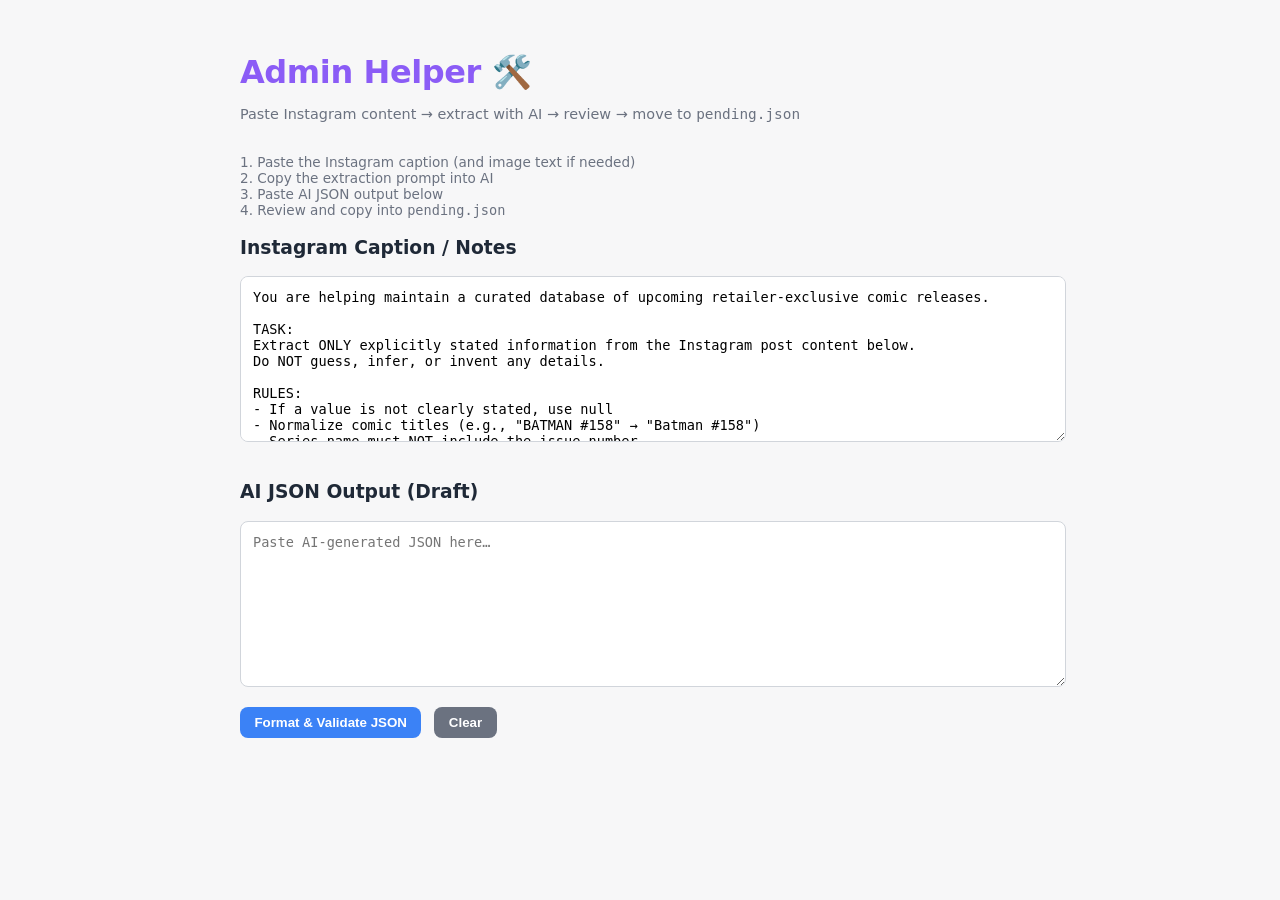
<file: admin.html>
<!DOCTYPE html>
<html lang="en">
<head>
  <meta charset="UTF-8" />
  <title>Exclusive Admin Helper</title>
  <meta name="viewport" content="width=device-width, initial-scale=1" />

  <link rel="stylesheet" href="./css/styles.css" />

  <style>
    .admin {
      max-width: 800px;
      margin: 0 auto;
    }

    textarea {
      width: 100%;
      min-height: 140px;
      padding: 0.75rem;
      font-family: monospace;
      font-size: 0.85rem;
      border-radius: 8px;
      border: 1px solid #d1d5db;
      margin-bottom: 1rem;
    }

    .preview {
      background: #111827;
      color: #e5e7eb;
      padding: 1rem;
      border-radius: 8px;
      font-family: monospace;
      font-size: 0.8rem;
      white-space: pre-wrap;
      margin-top: 1rem;
    }

    .hint {
      font-size: 0.85rem;
      color: #6b7280;
      margin-bottom: 1rem;
    }

    button {
      padding: 0.5rem 0.9rem;
      border-radius: 8px;
      border: none;
      font-weight: 700;
      cursor: pointer;
      background: #3b82f6;
      color: #ffffff;
    }

    button.secondary {
      background: #6b7280;
      margin-left: 0.5rem;
    }
  </style>
</head>
<body>

  <div class="admin">
    <h1>Admin Helper 🛠️</h1>
    <p class="updated">
      Paste Instagram content → extract with AI → review → move to <code>pending.json</code>
    </p>

    <div class="hint">
      1. Paste the Instagram caption (and image text if needed)<br>
      2. Copy the extraction prompt into AI<br>
      3. Paste AI JSON output below<br>
      4. Review and copy into <code>pending.json</code>
    </div>

    <h3>Instagram Caption / Notes</h3>
    <textarea id="input" placeholder="Paste Instagram caption here…">You are helping maintain a curated database of upcoming retailer-exclusive comic releases.

TASK:
Extract ONLY explicitly stated information from the Instagram post content below.
Do NOT guess, infer, or invent any details.

RULES:
- If a value is not clearly stated, use null
- Normalize comic titles (e.g., "BATMAN #158" → "Batman #158")
- Series name must NOT include the issue number
- Dates must be in ISO format: YYYY-M-DD-hh:mmAM/PM
- Retailer is the store announcing the exclusive
- Use consistent naming (DC, Marvel, Image, BOOM! Studios)
- Output VALID JSON ONLY (no explanations, no comments)

OUTPUT STRUCTURE:
{
  "id": "",
  "title": "",
  "publisher": "",
  "series": "",
  "issueNumber": null,
  "releaseDate": "",
  "retailer": {
    "name": "",
    "instagram": "",
    "website": null
  },
  "variantType": "Retailer Exclusive",
  "coverArtist": null,
  "printRun": null,
  "status": "announced",
  "source": {
    "type": "instagram",
    "url": ""
  },
  "notes": null,
}

IMPORTANT:
- Leave "id" empty — it will be created manually
- Leave "addedAt" empty unless today’s date is explicitly requested
- If multiple variants are mentioned, summarize in "notes"

INPUT (Instagram caption and/or image text):
</textarea>

    <h3>AI JSON Output (Draft)</h3>
    <textarea id="jsonInput" placeholder="Paste AI-generated JSON here…"></textarea>

    <button onclick="formatJson()">Format & Validate JSON</button>
    <button class="secondary" onclick="clearFields()">Clear</button>

    <div id="preview" class="preview" style="display:none;"></div>
  </div>

  <script>
    function formatJson() {
      const input = document.getElementById('jsonInput').value;
      const preview = document.getElementById('preview');

      try {
        const obj = JSON.parse(input);
        preview.textContent = JSON.stringify(obj, null, 2);
        preview.style.display = 'block';
      } catch (err) {
        preview.textContent = '❌ Invalid JSON — please fix formatting errors.';
        preview.style.display = 'block';
      }
    }

    function clearFields() {
      document.getElementById('input').value = '';
      document.getElementById('jsonInput').value = '';
      document.getElementById('preview').style.display = 'none';
    }
  </script>

</body>
</html>
</file>
<file: css/styles.css>
:root {
  --accent-blue: #3b82f6;
  --accent-pink: #ec4899;
  --accent-purple: #8b5cf6;

  --text-main: #1f2937;
  --text-muted: #6b7280;

  --card-bg: #ffffff;
  --page-bg: #f7f7f8;
}

body {
  font-family: system-ui, -apple-system, sans-serif;
  background: var(--page-bg);
  color: var(--text-main);
  margin: 0;
  padding: 2rem;
}

h1 {
  margin-bottom: 0.25rem;
  color: var(--accent-purple);
  font-weight: 800;
  letter-spacing: -0.4px;
}

.updated {
  color: var(--text-muted);
  margin-bottom: 2rem;
  font-size: 0.9rem;
}

.exclusive {
  background: var(--card-bg);
  border-radius: 12px;
  padding: 1rem 1.25rem;
  margin-bottom: 1.25rem;
  border: 1px solid #e5e7eb;
  box-shadow: 0 6px 16px rgba(0, 0, 0, 0.06);
  transition: transform 0.15s ease, box-shadow 0.15s ease;
}

.exclusive:hover {
  transform: translateY(-2px);
  box-shadow: 0 10px 24px rgba(0, 0, 0, 0.08);
}

.title {
  font-size: 1.15rem;
  font-weight: 700;
  color: #111827;
}

.meta {
  margin-top: 0.25rem;
  color: #4b5563;
  font-size: 0.9rem;
}

.retailer {
  margin-top: 0.5rem;
  font-size: 0.9rem;
  color: #374151;
}

/* Base badge style */
.badge {
  display: inline-block;
  padding: 0.2rem 0.6rem;
  border-radius: 999px;
  font-size: 0.7rem;
  font-weight: 700;
  margin-left: 0.5rem;
  letter-spacing: 0.04em;
  color: #ffffff;
  vertical-align: middle;
}

/* Publisher color coding */
.badge.marvel {
  background: #e11d48; /* Marvel red */
}

.badge.dc {
  background: #2563eb; /* DC blue */
}

.badge.image {
  background: #111827; /* Image black */
}

.badge.boom {
  background: #7c3aed; /* BOOM! purple */
}

.badge.default {
  background: linear-gradient(
    135deg,
    var(--accent-blue),
    var(--accent-pink)
  );
}

/* Publisher filter pills */
.filters {
  display: flex;
  flex-wrap: wrap;
  gap: 0.5rem;
  margin-bottom: 1.5rem;
}

.filter-pill {
  cursor: pointer;
  padding: 0.35rem 0.75rem;
  border-radius: 999px;
  font-size: 0.8rem;
  font-weight: 700;
  border: 1px solid #d1d5db;
  background: #ffffff;
  color: #374151;
  user-select: none;
  transition: background 0.15s ease, color 0.15s ease, transform 0.1s ease;
}

.filter-pill:hover {
  transform: translateY(-1px);
}

.filter-pill.active {
  color: #ffffff;
  border-color: transparent;
}

.filter-pill.marvel.active { background: #e11d48; }
.filter-pill.dc.active { background: #2563eb; }
.filter-pill.image.active { background: #111827; }
.filter-pill.boom.active { background: #7c3aed; }

.filter-pill.default.active {
  background: linear-gradient(135deg, #3b82f6, #ec4899);
}

.filters-group {
  margin-bottom: 1.25rem;
}

.filters-label {
  font-size: 0.75rem;
  font-weight: 700;
  color: #6b7280;
  margin-bottom: 0.4rem;
  text-transform: uppercase;
  letter-spacing: 0.05em;
}

/* Thumbnail floated to the left */
.thumb {
  float: left;
  width: 72px;          /* small, consistent size */
  margin-right: 0.75rem;
  margin-bottom: 0.25rem;
}

.thumb img {
  width: 100%;
  height: auto;
  display: block;
  border-radius: 6px;
  object-fit: cover;
  box-shadow: 0 3px 8px rgba(0, 0, 0, 0.12);
}

/* Ensure the card clears the float */
.exclusive::after {
  content: "";
  display: block;
  clear: both;
}

/* Highlight releases within 24 hours */
.exclusive.soon {
  border-left: 5px solid #f59e0b; /* warm amber */
  background: linear-gradient(
    to right,
    rgba(245, 158, 11, 0.08),
    #ffffff 60%
  );
}

/* Optional pill badge */
.soon-badge {
  display: inline-block;
  margin-left: 0.5rem;
  padding: 0.15rem 0.45rem;
  font-size: 0.65rem;
  font-weight: 700;
  border-radius: 999px;
  background: #f59e0b;
  color: #111827;
  vertical-align: middle;
}
</file>
